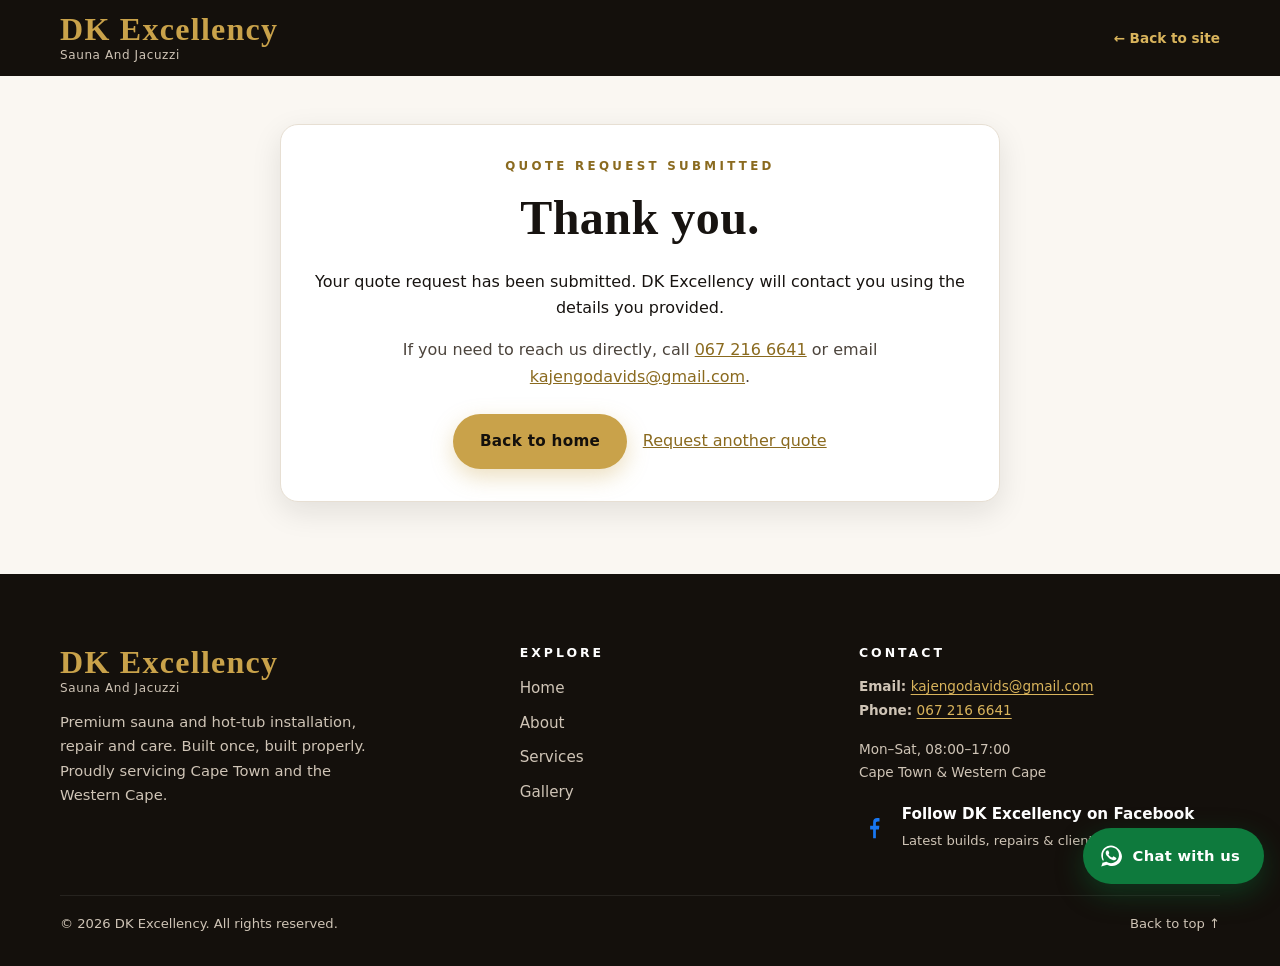
<file: quote-thank-you.html>
<!DOCTYPE html>
<html lang="en">
<head>
<meta charset="utf-8">
<meta name="viewport" content="width=device-width, initial-scale=1, viewport-fit=cover">
<title>Thank you | DK Excellency — Sauna And Jacuzzi</title>
<meta name="description" content="Thank you for submitting a quote request to DK Excellency.">
<meta name="theme-color" content="#14100c">
<meta name="robots" content="noindex,follow">
<link rel="icon" href="data:image/svg+xml,%3Csvg%20xmlns%3D%27http%3A%2F%2Fwww.w3.org%2F2000%2Fsvg%27%20viewBox%3D%270%200%2064%2064%27%3E%3Ctext%20x%3D%2732%27%20y%3D%2747%27%20font-family%3D%27Georgia%2Cserif%27%20font-size%3D%2738%27%20font-weight%3D%27700%27%20fill%3D%27%23c9a24a%27%20text-anchor%3D%27middle%27%3EDK%3C%2Ftext%3E%3C%2Fsvg%3E">
<link rel="stylesheet" href="css/style.css">
</head>
<body class="quote-page-body">
<a class="skip-link" href="#main">Skip to main content</a>
<header class="site-header" id="top">
  <div class="container header-inner">
    <a class="brand" href="index.html#home" aria-label="DK Excellency — Sauna And Jacuzzi — home">
      <span class="brand-mark" aria-hidden="true">DK Excellency</span>
      <span class="brand-sub">Sauna And Jacuzzi</span>
    </a>
    <a class="quote-back" href="index.html">← Back to site</a>
  </div>
</header>
<main class="quote-page quote-confirmation container" id="main">
  <div class="quote-form-card">
    <p class="eyebrow">Quote request submitted</p>
    <h1>Thank you.</h1>
    <p>Your quote request has been submitted. DK Excellency will contact you using the details you provided.</p>
    <p class="quote-confirmation-note">If you need to reach us directly, call <a href="tel:+27672166641">067 216 6641</a> or email <a href="mailto:kajengodavids@gmail.com">kajengodavids@gmail.com</a>.</p>
    <div class="quote-confirmation-actions">
      <a class="btn btn-gold" href="index.html">Back to home</a>
      <a href="request-quote.html">Request another quote</a>
    </div>
  </div>
</main>
<footer class="site-footer">
  <div class="container footer-grid">
    <div class="footer-brand">
      <a class="brand footer-logo" href="index.html#home" aria-label="DK Excellency — Sauna And Jacuzzi — home">
        <span class="brand-mark" aria-hidden="true">DK Excellency</span>
        <span class="brand-sub">Sauna And Jacuzzi</span>
      </a>
      <p>Premium sauna and hot-tub installation, repair and care. Built once, built properly. Proudly servicing Cape Town and the Western Cape.</p>
    </div>
    <nav class="footer-nav" aria-label="Footer">
      <h3>Explore</h3>
      <ul role="list">
        <li><a href="index.html#home">Home</a></li>
        <li><a href="index.html#about">About</a></li>
        <li><a href="index.html#services">Services</a></li>
        <li><a href="index.html#gallery">Gallery</a></li>
      </ul>
    </nav>
    <div class="footer-contact">
      <h3>Contact</h3>
      <p class="footer-note footer-contact-details">
        <strong>Email:</strong> <a href="mailto:kajengodavids@gmail.com">kajengodavids@gmail.com</a><br>
        <strong>Phone:</strong> <a href="tel:+27672166641">067 216 6641</a>
      </p>
      <p class="footer-note">Mon–Sat, 08:00–17:00<br>Cape Town &amp; Western Cape</p>
      <!-- Facebook page link -->
      <a class="footer-fb" href="https://www.facebook.com/profile.php?id=61594843325324" target="_blank" rel="noopener">
        <svg viewBox="0 0 24 24" aria-hidden="true"><path fill="currentColor" d="M13.5 21v-7h2.4l.4-3h-2.8V9.1c0-.9.3-1.5 1.6-1.5h1.3V4.9c-.2 0-1-.1-1.9-.1-1.9 0-3.2 1.2-3.2 3.3V11H8.9v3h2.4v7h2.2z"/></svg>
        <span><strong>Follow DK Excellency on Facebook</strong><small>Latest builds, repairs &amp; client reviews</small></span>
      </a>
    </div>
  </div>
  <div class="container footer-base">
    <p>© <span id="year">2026</span> DK Excellency. All rights reserved.</p>
    <a href="#top">Back to top ↑</a>
  </div>
</footer>
<a class="wa-float" href="https://wa.me/27672166641?text=Hello%20DK%20Excellency%2C%20I%27d%20like%20to%20enquire%20about%20your%20sauna%20and%20hot-tub%20services." target="_blank" rel="noopener" aria-label="Chat with DK Excellency on WhatsApp: 067 216 6641">
  <svg class="wa-icon" viewBox="0 0 32 32" aria-hidden="true"><path fill="currentColor" d="M16 3C9.4 3 4 8.4 4 15c0 2.6.8 5 2.3 7L4 29l7.2-2.2c1.9 1 4 1.6 6.3 1.6 6.6 0 12-5.4 12-12S22.6 3 16 3zm0 21.8c-2 0-4-.6-5.6-1.6l-.4-.2-4.3 1.3 1.3-4.1-.3-.4A9.8 9.8 0 0 1 6.2 15c0-5.4 4.4-9.8 9.8-9.8s9.8 4.4 9.8 9.8-4.4 9.8-9.8 9.8zm5.4-7.3c-.3-.2-1.8-.9-2-1-.3-.1-.5-.2-.7.1s-.8 1-1 1.2c-.2.2-.4.2-.7.1c-.3-.2-1.3-.5-2.4-1.5-.9-.8-1.5-1.8-1.7-2.1-.2-.3 0-.5.1-.6l.5-.6c.2-.2.2-.3.3-.6.1-.2 0-.4 0-.6l-1-2.3c-.2-.6-.5-.5-.7-.5h-.6c-.2 0-.6.1-.9.4-.3.3-1.1 1.1-1.1 2.7s1.2 3.1 1.3 3.3c.2.2 2.3 3.5 5.6 4.9.8.3 1.4.5 1.9.7.8.2 1.5.2 2.1.1.6-.1 1.8-.7 2-1.4.3-.7.3-1.3.2-1.4-.1-.2-.3-.2-.6-.4z"/></svg>
  <span class="wa-float-label">Chat with us</span>
</a>
<script src="js/quote-form.js"></script>
</body>
</html>
</file>
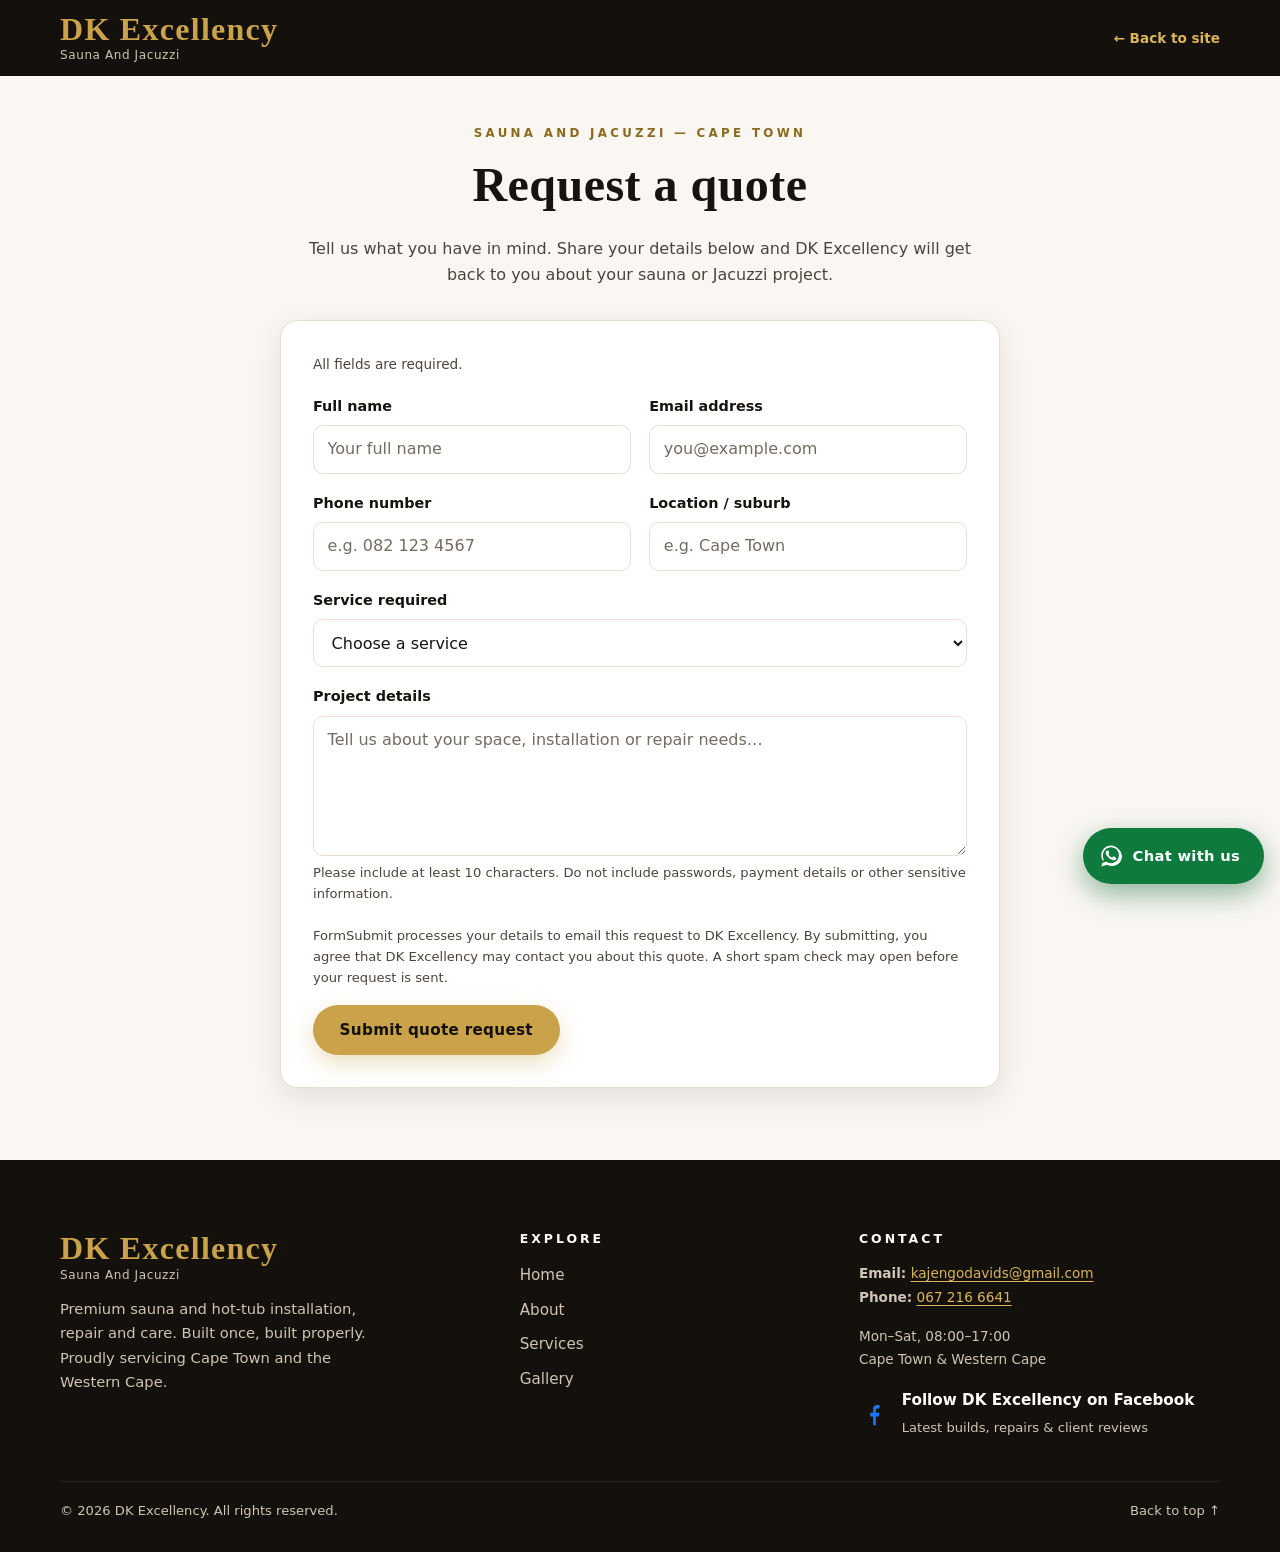
<file: request-quote.html>
<!DOCTYPE html>
<html lang="en">
<head>
<meta charset="utf-8">
<meta name="viewport" content="width=device-width, initial-scale=1, viewport-fit=cover">
<title>Request a quote | DK Excellency — Sauna And Jacuzzi</title>
<meta name="description" content="Request a quote from DK Excellency for sauna and Jacuzzi installation, repairs and maintenance in Cape Town and the Western Cape.">
<meta name="theme-color" content="#14100c">
<link rel="icon" href="data:image/svg+xml,%3Csvg%20xmlns%3D%27http%3A%2F%2Fwww.w3.org%2F2000%2Fsvg%27%20viewBox%3D%270%200%2064%2064%27%3E%3Ctext%20x%3D%2732%27%20y%3D%2747%27%20font-family%3D%27Georgia%2Cserif%27%20font-size%3D%2738%27%20font-weight%3D%27700%27%20fill%3D%27%23c9a24a%27%20text-anchor%3D%27middle%27%3EDK%3C%2Ftext%3E%3C%2Fsvg%3E">
<link rel="stylesheet" href="css/style.css">
</head>
<body class="quote-page-body">
<a class="skip-link" href="#main">Skip to main content</a>
<header class="site-header" id="top">
  <div class="container header-inner">
    <a class="brand" href="index.html#home" aria-label="DK Excellency — Sauna And Jacuzzi — home">
      <span class="brand-mark" aria-hidden="true">DK Excellency</span>
      <span class="brand-sub">Sauna And Jacuzzi</span>
    </a>
    <a class="quote-back" href="index.html">← Back to site</a>
  </div>
</header>
<main class="quote-page container" id="main">
  <header class="quote-intro">
    <p class="eyebrow">Sauna And Jacuzzi — Cape Town</p>
    <h1>Request a quote</h1>
    <p>Tell us what you have in mind. Share your details below and DK Excellency will get back to you about your sauna or Jacuzzi project.</p>
  </header>
  <div class="quote-form-card">
    <p class="quote-form-help" id="quoteFormHelp">All fields are required.</p>
    <form id="quoteForm" action="https://formsubmit.co/kajengodavids@gmail.com" method="POST" accept-charset="UTF-8" aria-describedby="quoteFormHelp quotePrivacy">
      <input type="hidden" name="_subject" value="DK Excellency — New quote request">
      <input type="hidden" name="_template" value="table">
      <input type="hidden" name="_captcha" value="true">
      <input type="hidden" name="_next" id="quoteNext" value="https://dk-site-7q6.pages.dev/quote-thank-you.html">
      <div class="quote-honeypot" aria-hidden="true">
        <label for="quoteWebsite">Leave this field empty</label>
        <input type="text" id="quoteWebsite" name="_honey" tabindex="-1" autocomplete="off">
      </div>
      <div class="quote-grid">
        <div class="quote-field">
          <label for="quoteName">Full name</label>
          <input type="text" id="quoteName" name="name" autocomplete="name" maxlength="100" placeholder="Your full name" required>
        </div>
        <div class="quote-field">
          <label for="quoteEmail">Email address</label>
          <input type="email" id="quoteEmail" name="email" autocomplete="email" inputmode="email" autocapitalize="none" spellcheck="false" maxlength="254" placeholder="you@example.com" required>
        </div>
        <div class="quote-field">
          <label for="quotePhone">Phone number</label>
          <input type="tel" id="quotePhone" name="phone" autocomplete="tel" inputmode="tel" pattern="\+?[\d\s\(\)\.\-]+" minlength="7" maxlength="32" placeholder="e.g. 082 123 4567" required>
        </div>
        <div class="quote-field">
          <label for="quoteLocation">Location / suburb</label>
          <input type="text" id="quoteLocation" name="location" autocomplete="address-level2" maxlength="160" placeholder="e.g. Cape Town" required>
        </div>
        <div class="quote-field quote-field-full">
          <label for="quoteService">Service required</label>
          <select id="quoteService" name="service" required>
            <option value="" disabled selected>Choose a service</option>
            <option value="Sauna installation">Sauna installation</option>
            <option value="Jacuzzi / hot-tub installation">Jacuzzi / hot-tub installation</option>
            <option value="Repairs and servicing">Repairs and servicing</option>
            <option value="Heater and electrical safety">Heater and electrical safety</option>
            <option value="Restoration and upgrades">Restoration and upgrades</option>
            <option value="Maintenance plan">Maintenance plan</option>
            <option value="Other / not sure yet">Other / not sure yet</option>
          </select>
        </div>
        <div class="quote-field quote-field-full">
          <label for="quoteDetails">Project details</label>
          <textarea id="quoteDetails" name="message" rows="5" minlength="10" maxlength="3000" aria-describedby="quoteDetailsHelp" placeholder="Tell us about your space, installation or repair needs…" required></textarea>
          <small id="quoteDetailsHelp">Please include at least 10 characters. Do not include passwords, payment details or other sensitive information.</small>
        </div>
      </div>
      <p class="quote-privacy" id="quotePrivacy">FormSubmit processes your details to email this request to DK Excellency. By submitting, you agree that DK Excellency may contact you about this quote. A short spam check may open before your request is sent.</p>
      <p class="quote-form-status" id="quoteFormStatus" role="status" aria-live="polite" hidden></p>
      <button class="btn btn-gold quote-submit" id="quoteSubmit" type="submit">Submit quote request</button>
    </form>
  </div>
</main>
<footer class="site-footer">
  <div class="container footer-grid">
    <div class="footer-brand">
      <a class="brand footer-logo" href="index.html#home" aria-label="DK Excellency — Sauna And Jacuzzi — home">
        <span class="brand-mark" aria-hidden="true">DK Excellency</span>
        <span class="brand-sub">Sauna And Jacuzzi</span>
      </a>
      <p>Premium sauna and hot-tub installation, repair and care. Built once, built properly. Proudly servicing Cape Town and the Western Cape.</p>
    </div>
    <nav class="footer-nav" aria-label="Footer">
      <h3>Explore</h3>
      <ul role="list">
        <li><a href="index.html#home">Home</a></li>
        <li><a href="index.html#about">About</a></li>
        <li><a href="index.html#services">Services</a></li>
        <li><a href="index.html#gallery">Gallery</a></li>
      </ul>
    </nav>
    <div class="footer-contact">
      <h3>Contact</h3>
      <p class="footer-note footer-contact-details">
        <strong>Email:</strong> <a href="mailto:kajengodavids@gmail.com">kajengodavids@gmail.com</a><br>
        <strong>Phone:</strong> <a href="tel:+27672166641">067 216 6641</a>
      </p>
      <p class="footer-note">Mon–Sat, 08:00–17:00<br>Cape Town &amp; Western Cape</p>
      <!-- Facebook page link -->
      <a class="footer-fb" href="https://www.facebook.com/profile.php?id=61594843325324" target="_blank" rel="noopener">
        <svg viewBox="0 0 24 24" aria-hidden="true"><path fill="currentColor" d="M13.5 21v-7h2.4l.4-3h-2.8V9.1c0-.9.3-1.5 1.6-1.5h1.3V4.9c-.2 0-1-.1-1.9-.1-1.9 0-3.2 1.2-3.2 3.3V11H8.9v3h2.4v7h2.2z"/></svg>
        <span><strong>Follow DK Excellency on Facebook</strong><small>Latest builds, repairs &amp; client reviews</small></span>
      </a>
    </div>
  </div>
  <div class="container footer-base">
    <p>© <span id="year">2026</span> DK Excellency. All rights reserved.</p>
    <a href="#top">Back to top ↑</a>
  </div>
</footer>
<a class="wa-float" href="https://wa.me/27672166641?text=Hello%20DK%20Excellency%2C%20I%27d%20like%20to%20enquire%20about%20your%20sauna%20and%20hot-tub%20services." target="_blank" rel="noopener" aria-label="Chat with DK Excellency on WhatsApp: 067 216 6641">
  <svg class="wa-icon" viewBox="0 0 32 32" aria-hidden="true"><path fill="currentColor" d="M16 3C9.4 3 4 8.4 4 15c0 2.6.8 5 2.3 7L4 29l7.2-2.2c1.9 1 4 1.6 6.3 1.6 6.6 0 12-5.4 12-12S22.6 3 16 3zm0 21.8c-2 0-4-.6-5.6-1.6l-.4-.2-4.3 1.3 1.3-4.1-.3-.4A9.8 9.8 0 0 1 6.2 15c0-5.4 4.4-9.8 9.8-9.8s9.8 4.4 9.8 9.8-4.4 9.8-9.8 9.8zm5.4-7.3c-.3-.2-1.8-.9-2-1-.3-.1-.5-.2-.7.1s-.8 1-1 1.2c-.2.2-.4.2-.7.1c-.3-.2-1.3-.5-2.4-1.5-.9-.8-1.5-1.8-1.7-2.1-.2-.3 0-.5.1-.6l.5-.6c.2-.2.2-.3.3-.6.1-.2 0-.4 0-.6l-1-2.3c-.2-.6-.5-.5-.7-.5h-.6c-.2 0-.6.1-.9.4-.3.3-1.1 1.1-1.1 2.7s1.2 3.1 1.3 3.3c.2.2 2.3 3.5 5.6 4.9.8.3 1.4.5 1.9.7.8.2 1.5.2 2.1.1.6-.1 1.8-.7 2-1.4.3-.7.3-1.3.2-1.4-.1-.2-.3-.2-.6-.4z"/></svg>
  <span class="wa-float-label">Chat with us</span>
</a>
<script src="js/quote-form.js"></script>
</body>
</html>
</file>
<file: css/style.css>
/* ============================================================
   DK Excellency — Sauna And Jacuzzi
   Mobile-first stylesheet. Palette: espresso / paper / gold.
   v2: service-card photos, inline hero CTAs, fitted mobile hero.
   ============================================================ */

:root {
  --ink: #171310;
  --ink-soft: #4c443c;
  --paper: #faf7f2;
  --panel: #ffffff;
  --line: #e7dfd3;
  --dark: #14100c;
  --dark-2: #1d1813;
  --gold: #c9a24a;
  --gold-deep: #8a6a1f;
  --gold-soft: #d9b45c;
  --wa: #0e7a3d;
  --wa-hover: #0b6331;
  --radius: 14px;
  --shadow: 0 10px 30px rgba(23, 19, 16, .10);
  --shadow-lift: 0 18px 44px rgba(23, 19, 16, .16);
  --serif: "Fraunces", "Cormorant Garamond", Georgia, "Times New Roman", serif;
  --sans: system-ui, -apple-system, "Segoe UI", Roboto, "Helvetica Neue", Arial, sans-serif;
  --header-h: 68px;
}

/* ---------- Reset & base ---------- */
*, *::before, *::after { box-sizing: border-box; }
html { scroll-behavior: smooth; scroll-padding-top: calc(var(--header-h) + 12px); }
body {
  margin: 0;
  font-family: var(--sans);
  font-size: 1rem;
  line-height: 1.65;
  color: var(--ink);
  background: var(--paper);
  overflow-x: clip;
  -webkit-font-smoothing: antialiased;
}
img { max-width: 100%; display: block; }
h1, h2, h3 { font-family: var(--serif); font-weight: 600; line-height: 1.12; letter-spacing: .01em; margin: 0 0 .5em; }
h1 { font-size: clamp(2.3rem, 6.5vw, 4.3rem); }
h2 { font-size: clamp(1.8rem, 4.2vw, 2.7rem); }
h3 { font-size: 1.15rem; }
p { margin: 0 0 1em; }
a { color: var(--gold-deep); }
.container { width: min(1160px, 100% - 2.5rem); margin-inline: auto; }
.section { padding: clamp(4rem, 9vw, 6.5rem) 0; }

:focus-visible { outline: 3px solid var(--gold); outline-offset: 3px; border-radius: 4px; }

.skip-link {
  position: absolute; left: -999px; top: 0; z-index: 200;
  background: var(--dark); color: #fff; padding: .7rem 1.2rem; border-radius: 0 0 8px 0;
}
.skip-link:focus { left: 0; }

.eyebrow {
  font-family: var(--sans); font-size: .74rem; font-weight: 600;
  letter-spacing: .28em; text-transform: uppercase; color: var(--gold-deep);
  margin: 0 0 .9rem;
}
.section-head { text-align: center; max-width: 640px; margin: 0 auto clamp(2.2rem, 5vw, 3.4rem); }
.section-head h2 { margin-bottom: .35em; }
.section-lede { color: var(--ink-soft); font-size: 1.02rem; }

/* ---------- Buttons ---------- */
.btn {
  display: inline-flex; align-items: center; justify-content: center; gap: .55rem;
  padding: .85rem 1.6rem; border-radius: 999px; border: 1px solid transparent;
  font-family: var(--sans); font-size: .95rem; font-weight: 600; letter-spacing: .02em;
  text-decoration: none; cursor: pointer; white-space: nowrap;
  transition: transform .25s ease, box-shadow .25s ease, background-color .25s ease, color .25s ease;
}
.btn:hover { transform: translateY(-2px); }
.btn:active { transform: translateY(0); }
.btn-gold { background: var(--gold); color: var(--dark); box-shadow: 0 8px 22px rgba(201, 162, 74, .35); }
.btn-gold:hover { background: var(--gold-soft); box-shadow: 0 12px 28px rgba(201, 162, 74, .45); }
.btn-outline-gold { background: rgba(20, 16, 12, .35); color: var(--gold-soft); border-color: var(--gold); }
.btn-outline-gold:hover { background: var(--gold); color: var(--dark); }
.wa-icon { width: 1.25em; height: 1.25em; flex: none; }

/* ---------- Header ---------- */
.site-header {
  position: fixed; inset: 0 0 auto 0; z-index: 100; height: var(--header-h);
  background: rgba(20, 16, 12, .58);
  -webkit-backdrop-filter: blur(12px); backdrop-filter: blur(12px);
  transition: background-color .3s ease, box-shadow .3s ease;
}
.site-header.scrolled { background: rgba(20, 16, 12, .96); box-shadow: 0 6px 24px rgba(0, 0, 0, .35); }
.header-inner { display: flex; align-items: center; justify-content: space-between; height: 100%; gap: 1rem; }
.brand {
  display: inline-flex; flex-direction: column; align-items: flex-start;
  gap: .2rem; flex-shrink: 0; text-decoration: none;
}
.brand-mark {
  display: block; font-family: var(--serif); font-size: clamp(1.25rem, 3.5vw, 2rem);
  font-weight: 700; letter-spacing: .04em; line-height: 1; color: var(--gold); white-space: nowrap;
  border: 0; border-radius: 0; padding: 0; background: none; box-shadow: none;
}
.brand-sub {
  display: block; color: #cfc4b6; font-size: .75rem; line-height: 1.25;
  letter-spacing: .05em; text-transform: none; white-space: nowrap;
}

.nav-toggle {
  display: inline-flex; align-items: center; justify-content: center;
  width: 44px; height: 44px; border: 0; background: transparent; cursor: pointer; border-radius: 8px;
}
.nav-toggle .bars, .nav-toggle .bars::before, .nav-toggle .bars::after {
  display: block; width: 24px; height: 2px; background: #f3ede4; border-radius: 2px;
  transition: transform .3s ease, opacity .3s ease, top .3s ease;
  position: relative; content: "";
}
.nav-toggle .bars::before { position: absolute; top: -7px; }
.nav-toggle .bars::after { position: absolute; top: 7px; }
.nav-toggle[aria-expanded="true"] .bars { background: transparent; }
.nav-toggle[aria-expanded="true"] .bars::before { top: 0; transform: rotate(45deg); }
.nav-toggle[aria-expanded="true"] .bars::after { top: 0; transform: rotate(-45deg); }

.site-nav {
  position: absolute; top: var(--header-h); left: 0; right: 0;
  background: rgba(20, 16, 12, .98); border-top: 1px solid rgba(201, 162, 74, .18);
  padding: .6rem 1.25rem 1.4rem;
  display: grid; gap: .2rem;
  opacity: 0; visibility: hidden; transform: translateY(-8px);
  transition: opacity .28s ease, transform .28s ease, visibility .28s;
}
.site-nav.open { opacity: 1; visibility: visible; transform: translateY(0); }
.site-nav ul { list-style: none; margin: 0; padding: 0; display: grid; gap: .1rem; }
.nav-link {
  display: block; padding: .8rem .4rem; color: #e9e1d5; text-decoration: none;
  font-size: 1.02rem; letter-spacing: .04em; border-bottom: 1px solid rgba(255, 255, 255, .06);
  transition: color .2s ease, padding-left .2s ease;
}
.nav-link:hover { color: var(--gold-soft); padding-left: .7rem; }
.nav-link.is-active { color: var(--gold-soft); }
.nav-quote { margin-top: 1rem; width: 100%; }

/* ---------- Hero ---------- */
.hero { position: relative; min-height: max(92svh, 560px); display: flex; align-items: center; overflow: hidden; background: var(--dark); }
.hero picture, .hero-img { position: absolute; inset: 0; width: 100%; height: 100%; }
.hero-img { object-fit: cover; object-position: center center; }
.hero-shade {
  position: absolute; inset: 0;
  background: linear-gradient(90deg, rgba(12, 10, 8, .88) 0%, rgba(12, 10, 8, .62) 42%, rgba(12, 10, 8, .18) 75%, rgba(12, 10, 8, .05) 100%),
              linear-gradient(0deg, rgba(12, 10, 8, .55) 0%, transparent 35%);
}
.hero-content { position: relative; z-index: 1; padding: calc(var(--header-h) + 3rem) 0 5rem; max-width: 640px; }
.hero .eyebrow { color: var(--gold-soft); }
.hero h1 { color: #fff; text-wrap: balance; }
.hero-lede { color: #ded4c6; font-size: clamp(1rem, 2.4vw, 1.15rem); max-width: 46ch; margin-bottom: 2rem; }
/* Desktop keeps one services CTA; mobile adds an adjacent quote CTA. */
.hero-cta { display: flex; }
.hero-cta .btn { flex: 0 1 auto; min-width: 0; padding-inline: 1.2rem; }
.hero-quote { display: none; }
.scroll-hint { position: absolute; left: 50%; bottom: 22px; transform: translateX(-50%); z-index: 1; width: 26px; height: 42px; border-radius: 14px; border: 2px solid rgba(255, 255, 255, .5); }
.scroll-hint span { position: absolute; left: 50%; top: 8px; width: 4px; height: 8px; margin-left: -2px; border-radius: 2px; background: var(--gold-soft); animation: drip 2.2s ease-in-out infinite; }
@keyframes drip { 0% { transform: translateY(0); opacity: 1; } 70% { transform: translateY(14px); opacity: 0; } 100% { opacity: 0; } }

/* ---------- About ---------- */
.about-grid { display: grid; gap: clamp(2.2rem, 5vw, 4rem); align-items: center; }
.about-media { position: relative; }
.about-media img { border-radius: var(--radius); box-shadow: var(--shadow); aspect-ratio: 16 / 10; object-fit: cover; width: 100%; }
.about-copy p { color: var(--ink-soft); }
.stats { list-style: none; display: grid; grid-template-columns: repeat(3, 1fr); gap: 1rem; margin: 1.8rem 0 0; padding: 1.4rem 0 0; border-top: 1px solid var(--line); }
.stats strong { display: block; font-family: var(--serif); font-size: clamp(1.5rem, 4vw, 2.2rem); color: var(--gold-deep); line-height: 1.1; }
.stats strong::after { content: "+"; color: var(--gold); }
.stats li:last-child strong::after { content: "%"; }
.stats span { font-size: .74rem; letter-spacing: .1em; text-transform: uppercase; color: var(--ink-soft); }

/* ---------- Services ---------- */
.services { background: linear-gradient(180deg, var(--paper) 0%, #f3ede2 100%); }
.cards { display: grid; gap: 1.4rem; grid-template-columns: 1fr; }
.card {
  background: var(--panel); border: 1px solid var(--line); border-radius: var(--radius);
  overflow: hidden; display: flex; flex-direction: column;
  box-shadow: 0 2px 10px rgba(23, 19, 16, .05);
  transition: transform .3s ease, box-shadow .3s ease, border-color .3s ease;
}
.card:hover { transform: translateY(-6px); box-shadow: var(--shadow-lift); border-color: rgba(201, 162, 74, .5); }
.card-img { width: 100%; aspect-ratio: 16 / 10; object-fit: cover; transition: transform .5s ease; }
.card:hover .card-img { transform: scale(1.045); }
.card-body { padding: 0 1.5rem 1.6rem; display: flex; flex-direction: column; gap: .55rem; flex: 1; }
.card-icon {
  width: 52px; height: 52px; border-radius: 14px; display: grid; place-items: center;
  margin-top: -26px; position: relative; z-index: 1;
  background: var(--dark); border: 1px solid rgba(201, 162, 74, .55);
  box-shadow: 0 8px 20px rgba(10, 8, 6, .35);
  transition: transform .3s ease;
}
.card-icon svg { width: 26px; height: 26px; fill: none; stroke: var(--gold-soft); stroke-width: 1.7; stroke-linecap: round; stroke-linejoin: round; }
.card:hover .card-icon { transform: scale(1.06) rotate(-3deg); }
.card-body h3 { margin: .55rem 0 0; }
.card-body p { color: var(--ink-soft); font-size: .94rem; margin: 0; flex: 1; }

/* ---------- CTA band ---------- */
.cta-band { position: relative; padding: clamp(4rem, 9vw, 6rem) 0; text-align: center; overflow: hidden; background: var(--dark); }
.cta-band img { position: absolute; inset: 0; width: 100%; height: 100%; object-fit: cover; }
.cta-shade { position: absolute; inset: 0; background: rgba(12, 10, 8, .68); }
.cta-content { position: relative; z-index: 1; max-width: 620px; }
.cta-content h2 { color: #fff; }
.cta-content p { color: #ded4c6; margin-bottom: 0; }

/* ---------- Gallery ---------- */
.gallery-grid { display: grid; gap: 1rem; grid-template-columns: 1fr; }
.gallery-grid figure { margin: 0; }
.g-btn {
  all: unset; display: block; width: 100%; cursor: pointer; position: relative;
  border-radius: 12px; overflow: hidden; box-shadow: 0 3px 14px rgba(23, 19, 16, .10);
}
.g-btn:focus-visible { outline: 3px solid var(--gold); outline-offset: 3px; }
.g-btn img { width: 100%; aspect-ratio: 16 / 10; object-fit: cover; transition: transform .5s ease; }
.g-btn:hover img, .g-btn:focus-visible img { transform: scale(1.05); }
.g-btn figcaption {
  position: absolute; inset: auto 0 0 0; padding: 2rem .9rem .7rem; color: #fff; font-size: .82rem; letter-spacing: .05em;
  background: linear-gradient(0deg, rgba(12, 10, 8, .82), transparent);
  opacity: 0; transform: translateY(8px); transition: opacity .3s ease, transform .3s ease;
}
.g-btn:hover figcaption, .g-btn:focus-visible figcaption { opacity: 1; transform: translateY(0); }
/* Touch devices have no hover: always show captions */
@media (hover: none) {
  .g-btn figcaption { opacity: 1; transform: none; }
}

/* Lightbox */
.lightbox { border: 0; padding: 0; background: transparent; max-width: min(1100px, 94vw); width: 100%; }
.lightbox::backdrop { background: rgba(10, 8, 6, .9); -webkit-backdrop-filter: blur(4px); backdrop-filter: blur(4px); }
.lightbox figure { margin: 0; }
.lightbox img { width: 100%; max-height: 78vh; object-fit: contain; border-radius: 10px; background: #000; }
.lightbox figcaption { color: #e9e1d5; text-align: center; padding: .9rem .5rem 0; font-size: .92rem; letter-spacing: .04em; }
.lb-close, .lb-nav {
  position: fixed; z-index: 5; border: 0; cursor: pointer; border-radius: 50%;
  background: rgba(255, 255, 255, .12); color: #fff; font-size: 1.6rem; line-height: 1;
  width: 46px; height: 46px; display: grid; place-items: center;
  transition: background-color .2s ease, transform .2s ease;
}
.lb-close:hover, .lb-nav:hover { background: rgba(201, 162, 74, .8); color: var(--dark); transform: scale(1.06); }
.lb-close { top: 14px; right: 14px; }
.lb-prev { left: 10px; top: 50%; transform: translateY(-50%); }
.lb-next { right: 10px; top: 50%; transform: translateY(-50%); }
.lb-prev:hover { transform: translateY(-50%) scale(1.06); }
.lb-next:hover { transform: translateY(-50%) scale(1.06); }

/* ---------- Quote request pages ---------- */
.quote-page-body .site-header { background: var(--dark); -webkit-backdrop-filter: none; backdrop-filter: none; }
.quote-back { display: inline-flex; align-items: center; min-height: 44px; color: var(--gold-soft); font-size: .85rem; font-weight: 600; text-decoration: none; white-space: nowrap; }
.quote-back:hover { color: #fff; }
.quote-page { padding: calc(var(--header-h) + 3rem) 0 4.5rem; }
.quote-intro { max-width: 680px; margin: 0 auto 2rem; text-align: center; }
.quote-intro h1, .quote-confirmation h1 { font-size: clamp(2rem, 6vw, 3rem); }
.quote-intro > p:last-child { color: var(--ink-soft); margin-bottom: 0; }
.quote-form-card { max-width: 720px; margin: 0 auto; padding: clamp(1rem, 4vw, 2rem); background: var(--panel); border: 1px solid var(--line); border-radius: 18px; box-shadow: var(--shadow); }
.quote-form-help { color: var(--ink-soft); font-size: .85rem; margin-bottom: 1.2rem; }
.quote-grid { display: grid; grid-template-columns: minmax(0, 1fr); gap: 1.15rem; }
.quote-field { display: grid; gap: .4rem; min-width: 0; }
.quote-field-full { grid-column: 1 / -1; }
.quote-field label { font-size: .9rem; font-weight: 600; }
.quote-field input, .quote-field select, .quote-field textarea { width: 100%; min-width: 0; min-height: 48px; padding: .75rem .85rem; border: 1px solid var(--line); border-radius: 10px; background: #fff; color: var(--ink); font-family: var(--sans); font-size: 1rem; line-height: 1.4; }
.quote-field textarea { min-height: 140px; resize: vertical; }
.quote-field input::placeholder, .quote-field textarea::placeholder { color: #746b61; opacity: 1; }
.quote-field [aria-invalid="true"] { border-color: #a43c2e; }
.quote-field small, .quote-privacy { color: var(--ink-soft); font-size: .82rem; line-height: 1.6; }
.quote-privacy { margin: 1.3rem 0 1.1rem; }
.quote-honeypot { position: absolute; left: -10000px; width: 1px; height: 1px; overflow: hidden; }
.quote-form-status { padding: .85rem 1rem; border-radius: 10px; background: var(--paper); font-size: .9rem; }
.quote-form-status[data-state="error"] { color: #862d23; border: 1px solid #e5bcb6; background: #fff4f2; }
.quote-form-status[hidden] { display: none; }
.quote-submit { width: 100%; min-height: 50px; white-space: normal; }
.quote-submit:disabled { opacity: .65; cursor: progress; transform: none; }
.quote-page-body .wa-float.quote-wa-hidden { visibility: hidden; pointer-events: none; }
.quote-confirmation .quote-form-card { text-align: center; }
.quote-confirmation-note { color: var(--ink-soft); overflow-wrap: anywhere; }
.quote-confirmation-actions { display: flex; flex-wrap: wrap; align-items: center; justify-content: center; gap: 1rem; margin-top: 1.5rem; }
@media (min-width: 560px) {
  .quote-grid { grid-template-columns: repeat(2, minmax(0, 1fr)); }
  .quote-submit { width: auto; }
}

/* ---------- Footer ---------- */
.site-footer { background: var(--dark); color: #cfc4b6; padding: clamp(3rem, 7vw, 4.5rem) 0 0; }
.footer-grid { display: grid; gap: 2.4rem; padding-bottom: 2.6rem; }
.footer-brand p { margin-top: .9rem; font-size: .92rem; max-width: 34ch; }
.site-footer h3 { color: #fff; font-family: var(--sans); font-size: .78rem; letter-spacing: .24em; text-transform: uppercase; margin-bottom: 1rem; }
.footer-nav ul { list-style: none; margin: 0; padding: 0; display: grid; gap: .5rem; }
.footer-nav a { color: #cfc4b6; text-decoration: none; font-size: .95rem; transition: color .2s ease, padding-left .2s ease; }
.footer-nav a:hover { color: var(--gold-soft); padding-left: .35rem; }
.footer-note { margin: .9rem 0 0; font-size: .85rem; line-height: 1.7; }
.footer-contact-details { margin: 0 0 1rem; }
.footer-contact-details a { color: var(--gold-soft); text-underline-offset: .2em; overflow-wrap: anywhere; }
.footer-contact-details a:hover { color: #fff; }
.footer-fb { display: inline-flex; align-items: center; gap: .8rem; text-decoration: none; color: #fff; margin-top: 1.1rem; }
.footer-fb svg { width: 30px; height: 30px; color: #1877f2; flex: none; transition: transform .25s ease; }
.footer-fb:hover svg { transform: scale(1.12); }
.footer-fb strong { display: block; font-size: .95rem; }
.footer-fb small { color: #cfc4b6; font-size: .82rem; }
.footer-base { border-top: 1px solid rgba(255, 255, 255, .08); padding: 1.1rem 0; display: flex; flex-wrap: wrap; gap: .6rem; justify-content: space-between; font-size: .82rem; }
.footer-base a { color: #cfc4b6; text-decoration: none; }
.footer-base a:hover { color: var(--gold-soft); }

/* ---------- Floating WhatsApp ---------- */
.wa-float {
  position: fixed; z-index: 120;
  right: calc(16px + env(safe-area-inset-right, 0px));
  bottom: calc(16px + env(safe-area-inset-bottom, 0px));
  display: inline-flex; align-items: center; gap: .55rem;
  background: var(--wa); color: #fff; text-decoration: none;
  padding: .95rem; border-radius: 999px; box-shadow: 0 10px 28px rgba(11, 99, 49, .45);
  transition: transform .25s ease, background-color .25s ease, box-shadow .25s ease;
}
.wa-float::before {
  content: ""; position: absolute; inset: 0; border-radius: 999px; z-index: -1;
  box-shadow: 0 0 0 0 rgba(14, 122, 61, .5); animation: wa-pulse 2.6s ease-out infinite;
}
@keyframes wa-pulse { 0% { box-shadow: 0 0 0 0 rgba(14, 122, 61, .45); } 70% { box-shadow: 0 0 0 18px rgba(14, 122, 61, 0); } 100% { box-shadow: 0 0 0 0 rgba(14, 122, 61, 0); } }
.wa-float:hover { transform: translateY(-3px) scale(1.03); background: var(--wa-hover); }
.wa-float .wa-icon { width: 26px; height: 26px; }
.wa-float-label { display: none; font-size: .92rem; font-weight: 600; letter-spacing: .02em; padding-right: .55rem; }

/* ---------- Reveal animation ---------- */
.reveal { opacity: 0; transform: translateY(22px); transition: opacity .7s ease, transform .7s ease; }
.reveal.visible { opacity: 1; transform: none; }

/* ---------- Breakpoints ---------- */
/* Use the same mobile layout range as the hamburger navigation. */
@media (max-width: 859px) {
  .nav-quote { display: none; }
  .hero-quote { display: inline-flex; }
  .hero-cta { gap: .6rem; align-items: stretch; max-width: 440px; }
  .hero-cta .btn { flex: 1 1 0; white-space: normal; text-align: center; }
  .hero-cta .hero-services { flex-grow: 1.4; }
}

@media (max-width: 540px) {
  .hero-cta .btn { padding-inline: .9rem; font-size: .9rem; gap: .4rem; }
  .stats { gap: .6rem; }
  .lb-close, .lb-nav { width: 40px; height: 40px; font-size: 1.35rem; }
  .lb-prev { left: 6px; }
  .lb-next { right: 6px; }
  .lb-close { top: 8px; right: 8px; }
}

/* Phones: portrait hero crop + vertical shade so the photo sits centred and reads well */
@media (max-width: 700px) {
  .hero { min-height: max(88svh, 540px); }
  .hero-shade {
    background: linear-gradient(180deg, rgba(12, 10, 8, .42) 0%, rgba(12, 10, 8, .58) 45%, rgba(12, 10, 8, .86) 100%);
  }
  .hero-content { padding: calc(var(--header-h) + 2.4rem) 0 4.5rem; max-width: 100%; }
  .hero-lede { max-width: 100%; }
}

@media (min-width: 560px) {
  .gallery-grid { grid-template-columns: repeat(2, 1fr); }
  .cards { grid-template-columns: repeat(2, 1fr); }
  .wa-float-label { display: inline; }
}
@media (min-width: 860px) {
  :root { --header-h: 76px; }
  .nav-toggle { display: none; }
  .site-nav {
    position: static; opacity: 1; visibility: visible; transform: none;
    display: flex; align-items: center; gap: 1.6rem; padding: 0;
    background: transparent; border: 0;
  }
  .site-nav ul { display: flex; gap: 1.7rem; }
  .nav-link { border: 0; padding: .4rem 0; font-size: .95rem; position: relative; }
  .nav-link:hover { padding-left: 0; }
  .nav-link::after {
    content: ""; position: absolute; left: 0; right: 100%; bottom: -2px; height: 2px;
    background: var(--gold); transition: right .3s ease;
  }
  .nav-link:hover::after, .nav-link.is-active::after { right: 0; }
  .nav-quote { margin: 0 0 0 .6rem; width: auto; padding: .6rem 1.2rem; font-size: .88rem; }
  .about-grid { grid-template-columns: 1.05fr 1fr; }
  .cards { grid-template-columns: repeat(3, 1fr); }
  .gallery-grid { grid-template-columns: repeat(3, 1fr); gap: 1.2rem; }
  .footer-grid { grid-template-columns: 1.4fr 1fr 1.2fr; }
}
@media (min-width: 1100px) {
  .gallery-grid { grid-template-columns: repeat(4, 1fr); }
}

/* ---------- Reduced motion ---------- */
@media (prefers-reduced-motion: reduce) {
  html { scroll-behavior: auto; }
  *, *::before, *::after { animation-duration: .01ms !important; animation-iteration-count: 1 !important; transition-duration: .01ms !important; }
  .reveal { opacity: 1; transform: none; }
}

/* ---------- Print ---------- */
@media print {
  .site-header, .wa-float, .scroll-hint, .lightbox, .cta-band img { display: none !important; }
  body { background: #fff; color: #000; }
}
</file>
